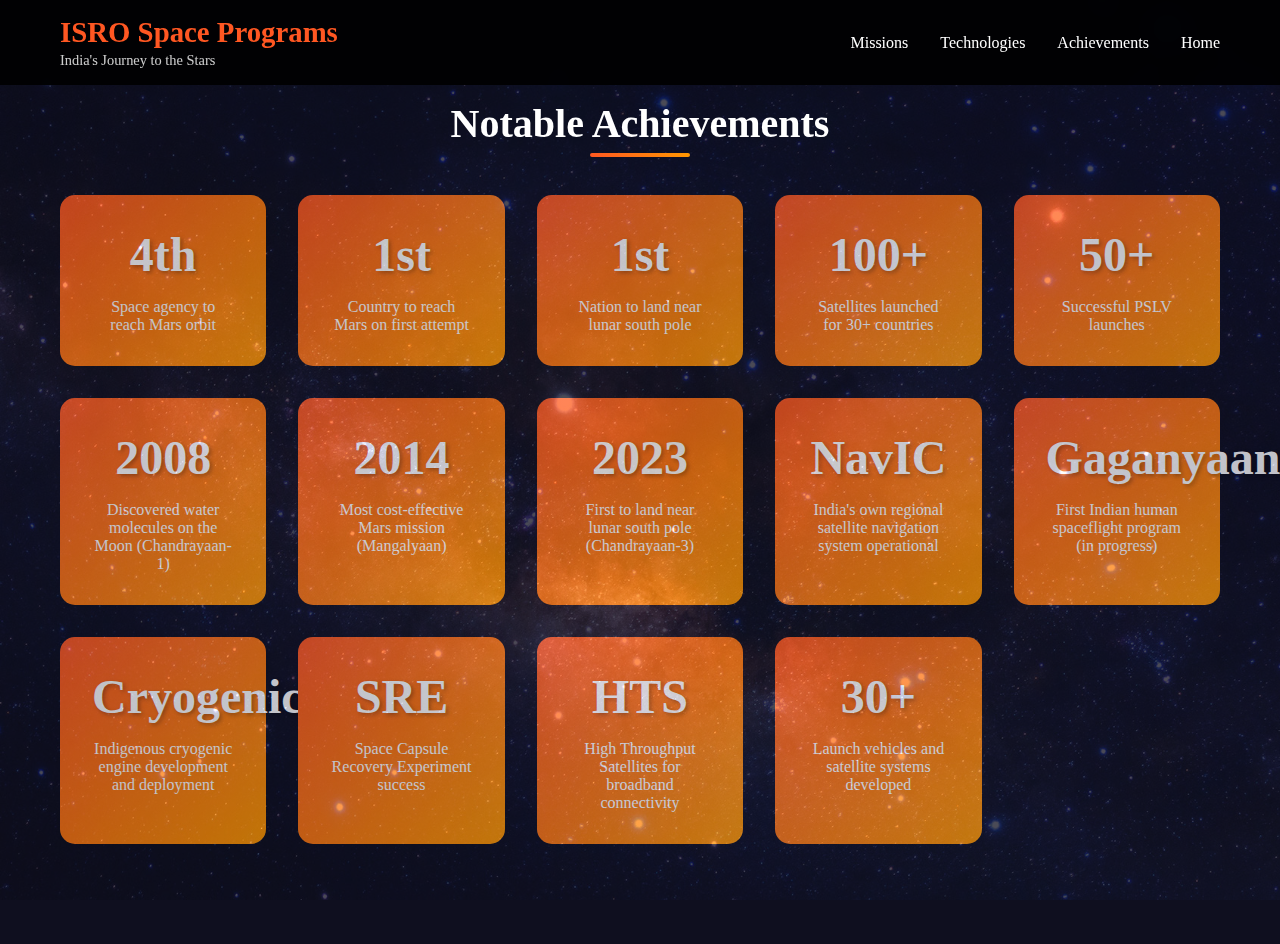
<file: achievements.html>
<!DOCTYPE html>
<html lang="en">
<head>
    <meta charset="UTF-8">
    <meta name="viewport" content="width=device-width, initial-scale=1.0">
    <title>ISRO Achievements</title>
    <link rel="stylesheet" href="styles.css">
</head>
<body>
    <header class="header">
        <div class="container">
            <div class="logo">
                <h1>ISRO Space Programs</h1>
                <p>India's Journey to the Stars</p>
            </div>
            <nav class="nav">
                <a href="missions.html" class="nav-link">Missions</a>
                <a href="technologies.html" class="nav-link">Technologies</a>
                <a href="achievements.html" class="nav-link">Achievements</a>
                <a href="index.html" class="nav-link">Home</a>
            </nav>
        </div>
    </header>
    <section id="achievements" class="achievements">
        <div class="container">
            <h2 class="section-title">Notable Achievements</h2>
            <div class="achievements-grid">
                <div class="achievement">
                    <div class="achievement-number">4th</div>
                    <p>Space agency to reach Mars orbit</p>
                </div>
                <div class="achievement">
                    <div class="achievement-number">1st</div>
                    <p>Country to reach Mars on first attempt</p>
                </div>
                <div class="achievement">
                    <div class="achievement-number">1st</div>
                    <p>Nation to land near lunar south pole</p>
                </div>
                <div class="achievement">
                    <div class="achievement-number">100+</div>
                    <p>Satellites launched for 30+ countries</p>
                </div>
                <div class="achievement">
                    <div class="achievement-number">50+</div>
                    <p>Successful PSLV launches</p>
                </div>
                <div class="achievement">
                    <div class="achievement-number">2008</div>
                    <p>Discovered water molecules on the Moon (Chandrayaan-1)</p>
                </div>
                <div class="achievement">
                    <div class="achievement-number">2014</div>
                    <p>Most cost-effective Mars mission (Mangalyaan)</p>
                </div>
                <div class="achievement">
                    <div class="achievement-number">2023</div>
                    <p>First to land near lunar south pole (Chandrayaan-3)</p>
                </div>
                <div class="achievement">
                    <div class="achievement-number">NavIC</div>
                    <p>India's own regional satellite navigation system operational</p>
                </div>
                <div class="achievement">
                    <div class="achievement-number">Gaganyaan</div>
                    <p>First Indian human spaceflight program (in progress)</p>
                </div>
                <div class="achievement">
                    <div class="achievement-number">Cryogenic</div>
                    <p>Indigenous cryogenic engine development and deployment</p>
                </div>
                <div class="achievement">
                    <div class="achievement-number">SRE</div>
                    <p>Space Capsule Recovery Experiment success</p>
                </div>
                <div class="achievement">
                    <div class="achievement-number">HTS</div>
                    <p>High Throughput Satellites for broadband connectivity</p>
                </div>
                <div class="achievement">
                    <div class="achievement-number">30+</div>
                    <p>Launch vehicles and satellite systems developed</p>
                </div>
            </div>
        </div>
    </section>
</body>
</html>
</file>
<file: styles.css>
* {
    margin: 0;
    padding: 0;
    box-sizing: border-box;
}


.home-page {
    font-family: 'Segoe UI', Tahoma, Geneva, Verdana, sans-serif;
    line-height: 1.6;
    color: #333;
    background: linear-gradient(135deg, #0a0a2a 0%, #1a1a3a 100%);
    min-height: 100vh;
    position: relative;
}

body::before {
    content: '';
    position: fixed;
    top: 0;
    left: 0;
    width: 100vw;
    height: 100vh;
    z-index: 0;
    pointer-events: none;
    background: url('bg.png') center center/cover no-repeat, radial-gradient(ellipse at bottom, #1b2735 0%, #090a0f 100%);
    opacity: 0.25;
    animation: none;
}

@keyframes stars-move {
    0% { background-position: 0 0; }
    100% { background-position: 1000px 1000px; }
}


.container {
    max-width: 1200px;
    margin: 0 auto;
    padding: 0 20px;
}

/* Header Styles */
.header {
    background: rgba(0, 0, 0, 0.9);
    backdrop-filter: blur(10px);
    padding: 1rem 0;
    position: fixed;
    width: 100%;
    top: 0;
    z-index: 1000;
}

.header .container {
    display: flex;
    justify-content: space-between;
    align-items: center;
}

.logo h1 {
    color: #ff5722;
    font-size: 1.8rem;
    margin-bottom: 0.2rem;
}

.logo p {
    color: #ffffff;
    font-size: 0.9rem;
    opacity: 0.8;
}

.nav {
    display: flex;
    gap: 2rem;
}

.nav-link {
    color: #ffffff;
    text-decoration: none;
    font-weight: 500;
    transition: color 0.3s ease;
    position: relative;
}

.nav-link:hover {
    color: #ff5722;
}

.nav-link::after {
    content: '';
    position: absolute;
    bottom: -5px;
    left: 0;
    width: 0;
    height: 2px;
    background: #ff5722;
    transition: width 0.3s ease;
}

.nav-link:hover::after {
    width: 100%;
}

/* Hero Section */
.hero {
    min-height: 100vh;
    display: flex;
    align-items: center;
    justify-content: center;
    padding: 0;
    background: linear-gradient(135deg, #0a0a2a 0%, #2a2a5a 100%);
}

.hero-content {
    flex: 1;
    padding: 2rem;
    animation: fadeInUp 1s ease-out;
    display: flex;
    flex-direction: column;
    align-items: center;
    justify-content: center;
    height: 100vh;
    text-align: center;
}

.hero-title {
    font-size: 6.5rem;
    color: #ffffff;
    margin-bottom: 1rem;
    text-shadow: #000000;
    display: flex;
    align-items: center;
    justify-content: center;
    height: 100%;
}

.hero-subtitle {
    font-size: 1.8rem;
    color: #e0e0e0;
    margin-bottom: 2rem;
    opacity: 0.9;
}

.cta-button {
    background: linear-gradient(45deg, #ff5722, #ff9800);
    color: white;
    border: none;
    padding: 1rem 2rem;
    font-size: 1.8rem;
    border-radius: 50px;
    cursor: pointer;
    transition: all 0.3s ease;
    font-weight: 600;
    box-shadow: 0 4px 15px rgba(62, 18, 5, 0.3);
}

.cta-button:hover {
    transform: translateY(-3px);
    box-shadow: 0 6px 20px rgba(255, 87, 34, 0.4);
    background: linear-gradient(45deg, #ff9800, #ff5722);
}

.hero-image {
    flex: 1;
    display: flex;
    justify-content: center;
    align-items: center;
    animation: fadeInRight 1s ease-out;
}

.hero-image img {
    max-width: 100%;
    height: auto;
    border-radius: 20px;
    box-shadow: 0 20px 40px rgba(0,0,0,0.3);
    transition: transform 0.3s ease;
}

.hero-image img:hover {
    transform: scale(1.05);
}

/* Missions Section */
.missions {
    padding: 100px 0;
    background: #0f0f1f;
}

.section-title {
    text-align: center;
    font-size: 2.5rem;
    color: #ffffff;
    margin-bottom: 3rem;
    position: relative;
}

.section-title::after {
    content: '';
    position: absolute;
    bottom: -10px;
    left: 50%;
    transform: translateX(-50%);
    width: 100px;
    height: 4px;
    background: linear-gradient(45deg, #ff5722, #ff9800);
    border-radius: 2px;
}

.mission-card {
    background: rgba(255, 255, 255, 0.1);
    backdrop-filter: blur(10px);
    border-radius: 20px;
    padding: 2rem;
    margin: 2rem 0;
    display: flex;
    gap: 2rem;
    align-items: center;
    transition: transform 0.3s ease, box-shadow 0.3s ease;
    border: 1px solid rgba(255, 255, 255, 0.1);
}

.mission-card:hover {
    transform: translateY(-5px);
    box-shadow: 0 20px 40px rgba(0,0,0,0.2);
    background: rgba(255, 255, 255, 0.15);
}

.mission-image {
    flex: 1;
}

.mission-image img {
    width: 100%;
    height: auto;
    border-radius: 15px;
    transition: transform 0.3s ease;
}

.mission-card:hover .mission-image img {
    transform: scale(1.05);
}

.mission-content {
    flex: 2;
}

.mission-content h3 {
    font-size: 1.8rem;
    color: #ff9800;
    margin-bottom: 0.5rem;
}

.mission-year {
    background: linear-gradient(45deg, #ff5722, #ff9800);
    color: white;
    padding: 0.3rem 1rem;
    border-radius: 20px;
    font-size: 0.9rem;
    font-weight: 600;
    display: inline-block;
    margin-bottom: 1rem;
}

.mission-content p {
    color: #e0e0e0;
    margin-bottom: 1.5rem;
    line-height: 1.8;
}

.mission-stats {
    display: grid;
    grid-template-columns: repeat(auto-fit, minmax(200px, 1fr));
    gap: 1rem;
}

.stat {
    background: rgba(255, 255, 255, 0.05);
    padding: 1rem;
    border-radius: 10px;
    color: #ffffff;
    font-size: 0.9rem;
    text-align: center;
    transition: background 0.3s ease;
}

.stat:hover {
    background: rgba(255, 255, 255, 0.1);
}

/* Technologies Section */
.technologies {
    padding: 100px 0;
    background: #1a1a2a;
}

.tech-grid {
    display: grid;
    grid-template-columns: repeat(auto-fit, minmax(300px, 1fr));
    gap: 2rem;
    margin-top: 3rem;
}

.tech-card {
    background: rgba(255, 255, 255, 0.05);
    padding: 2rem;
    border-radius: 15px;
    text-align: center;
    transition: transform 0.3s ease, background 0.3s ease;
    border: 1px solid rgba(255, 255, 255, 0.1);
}

.tech-card:hover {
    transform: translateY(-5px);
    background: rgba(255, 255, 255, 0.1);
}

.tech-icon {
    margin-bottom: 1.5rem;
}

.tech-icon img {
    width: 100px;
    height: 100px;
    border-radius: 50%;
    object-fit: cover;
    transition: transform 0.3s ease;
}

.tech-card:hover .tech-icon img {
    transform: scale(1.1) rotate(5deg);
}

.tech-card h3 {
    color: #ff9800;
    margin-bottom: 1rem;
    font-size: 1.3rem;
}

.tech-card p {
    color: #e0e0e0;
    line-height: 1.6;
}

/* Achievements Section */
.achievements {
    padding: 100px 0;
    background: #0f0f1f;
}

.achievements-grid {
    display: grid;
    grid-template-columns: repeat(auto-fit, minmax(200px, 1fr));
    gap: 2rem;
    margin-top: 3rem;
}

.achievement {
    background: linear-gradient(135deg, #ff5722, #ff9800);
    padding: 2rem;
    border-radius: 15px;
    text-align: center;
    transition: transform 0.3s ease, box-shadow 0.3s ease;
}

.achievement:hover {
    transform: translateY(-5px) scale(1.05);
    box-shadow: 0 20px 40px rgba(255, 87, 34, 0.3);
}

.achievement-number {
    font-size: 3rem;
    font-weight: bold;
    color: white;
    margin-bottom: 1rem;
    text-shadow: 2px 2px 4px rgba(0,0,0,0.3);
}

.achievement p {
    color: white;
    font-weight: 500;
}

/* Footer */
.footer {
    background: #0a0a1a;
    padding: 2rem 0;
    text-align: center;
    border-top: 1px solid rgba(255, 255, 255, 0.1);
}

.footer p {
    color: #e0e0e0;
    margin-bottom: 0.5rem;
}

/* Animations */
@keyframes fadeInUp {
    from {
        opacity: 0;
        transform: translateY(50px);
    }
    to {
        opacity: 1;
        transform: translateY(0);
    }
}

@keyframes fadeInRight {
    from {
        opacity: 0;
        transform: translateX(50px);
    }
    to {
        opacity: 1;
        transform: translateX(0);
    }
}

/* Responsive Design */
@media (max-width: 768px) {
    .header .container {
        flex-direction: column;
        gap: 1rem;
    }
    
    .nav {
        gap: 1rem;
    }
    
    .hero {
        flex-direction: column;
        text-align: center;
        padding: 120px 0 50px;
    }
    
    .hero-title {
        font-size: 2.5rem;
    }
    
    .mission-card {
        flex-direction: column;
        text-align: center;
    }
    
    .mission-stats {
        grid-template-columns: 1fr;
    }
    
    .tech-grid {
        grid-template-columns: 1fr;
    }
    
    .achievements-grid {
        grid-template-columns: repeat(2, 1fr);
    }
}

@media (max-width: 480px) {
    .hero-title {
        font-size: 2rem;
    }
    
    .section-title {
        font-size: 2rem;
    }
    
    .achievements-grid {
        grid-template-columns: 1fr;
    }
    
    .nav {
        flex-direction: column;
        gap: 0.5rem;
    }
}
</file>
